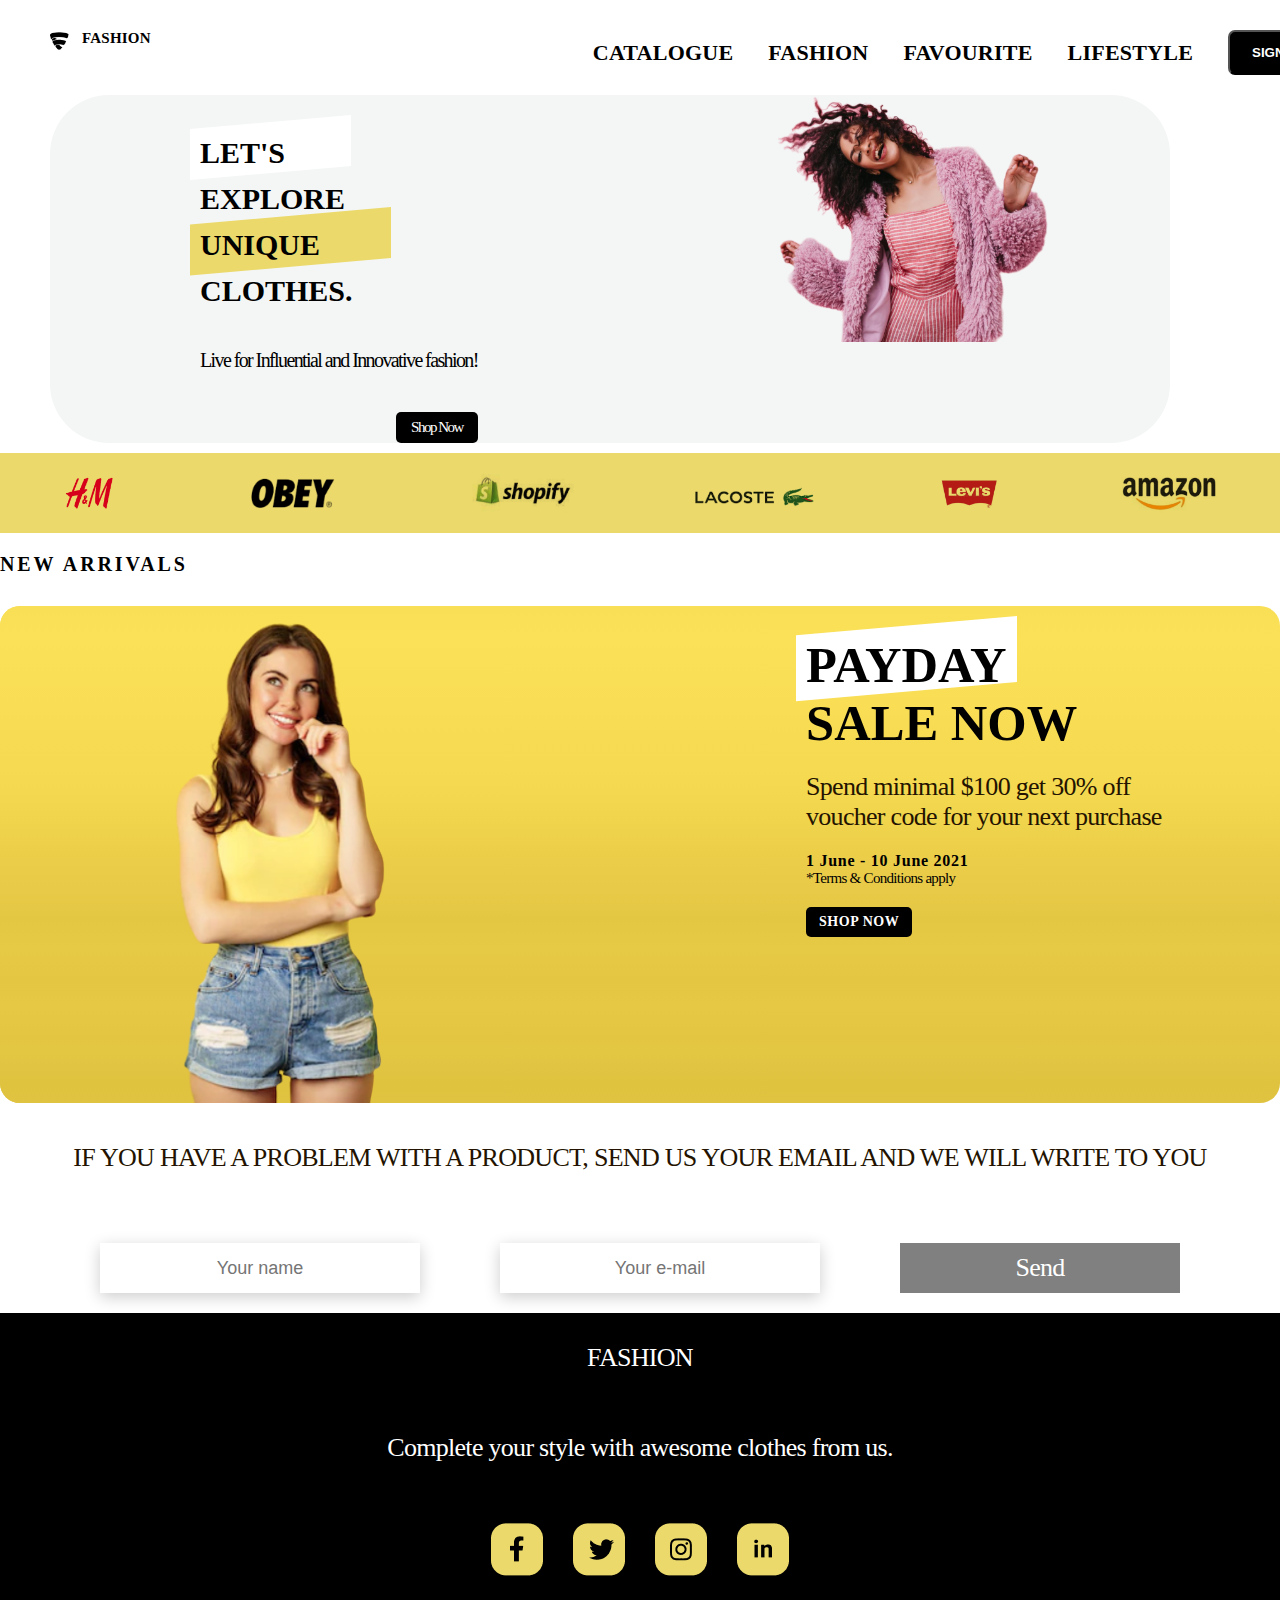
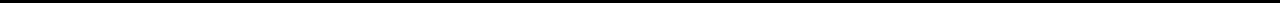
<file: index.html>
<!DOCTYPE html>
<html lang="en">
<head>
    <meta charset="UTF-8">
    <meta http-equiv="X-UA-Compatible" content="IE=edge">
    <meta name="viewport" content="width=device-width, initial-scale=1.0">
    <title>FASHION</title>
    <link rel="stylesheet" href="css/style.css">
</head>
<body>

    <div class="main">

        <header class="header">

            <nav class="navigation">

                <div class="Logo">

                    <ul class="link_logo">
                        <li>
                            <a href="#"> 
                                
                                <img src="img/logo.png" alt="Company Logo">
                            </a>
                            
                        </li>

                        <li>
                            <a href="#"> 
                                <span class="name__Company"> FASHION</span>
                            </a>
                            
                        </li>
                    </ul>

                 

                    
                </div>

                <div class="link">

                    <ul class="link__page">
                        <li><a href="#"> CATALOGUE</a></li>
                        <li><a href="#"> FASHION</a></li>
                        <li><a href="#"> FAVOURITE</a></li>
                        <li><a href="#"> LIFESTYLE</a></li>
                        <li > 
                            <button class="sign"> SIGN</button>
                        </li>  
                    </ul>

                </div>

                <div class="signModel">

                    <div class="signModelForm">

                        <form class="registrForm">
                            <input required placeholder="Your e-mail" name="email" type="email" class="ord_inp email-input">
                            <input required placeholder="Your password" name="password" type="password" class="ord_inp password-input">
                            <div class="container_bnt_sign">
                                <button class="btn_signModel">Sign Up</button>
                            </div>
                            
                        </form>

                    </div>

                </div>

                

            </nav>


        </header>

        <div class="main">

            <div class="main_first">

                <div class="main_first_text">

                    <div class="main_first_text_1">
                        <span class="colored-bg-1">LET'S</span><br>
                        <span class="colored-bg-3"> EXPLORE</span><br>
                        <span class="colored-bg-2">UNIQUE</span><br>
                        <span class="colored-bg-4"> CLOTHES.</span>
                    </div>

                    <div class="main_first_text_2">
                        Live for Influential and Innovative fashion!
                    </div>

                    <div class="main_first_text_button">

                        <button class="main_first_button"> Shop Now</button>

                    </div>

                </div>

                <div class="main_first_img">

                    <img src="img/incendiary-fantastically-beautiful-girl-coat-eco-fur-moves-fun-picture-lovely-lady-pink-clothes-removebg-preview 1.png">

                </div>


            </div>

            <div class="ticker">

                

                    <span class="ticker_img_first">

                        <img src="img/HM.png" alt="HM">
                        <img src="img/Obey.png" alt="Obey">
                        <img src="img/Shopify.png" alt="Shopify">
                        <img src="img/Lacoste.png" alt="Lacoste">
                        <img src="img/Levis.png" alt="Levis">
                        <img src="img/Amazon.png" alt="Amazon">

                    </span>
                                    
                    <span class="ticker_img_second">
                       
                    </span>

                
                    
                
            </div>

            <div class="main_second">

                <div class="main_second_text">
                    NEW ARRIVALS
                </div>


                <div class="main_second_model">
                    
                </div>

            </div>
            
            <div class="main_third">

                <div class="main_third_img">
                    <img src="img/images44.png" alt="Girl">
                </div>

                <div class="main_third_text">

                    
                            <div class="main_third_text_1">
                                    <span class="colored-bg-5">PAYDAY</span><br>
                                    <span class="colored-bg-6">SALE</span>
                                    <span class="colored-bg-7">NOW</span>
                            </div>

                            <span class="main_third_text_2">
                                Spend minimal $100 get 30% off<br> voucher code for your next purchase
                            </span>

                            <span class="main_third_text_3">
                                1 June - 10 June 2021
                            </span>

                            <span class="main_third_text_4">
                                *Terms & Conditions apply
                            </span>

                            <button class="main_third_button">
                                SHOP NOW
                            </button>
                    
                </div>

            </div>

            <div class="main_fours">

                <div class="main_fours_text">
                    If you have a problem with a product, send us your email and we will write to you
                </div>

                <form class="main_fours_form">
                    <input required placeholder="Your name" name="name" type="text" class="ord_inp" >
                    <input required placeholder="Your e-mail" name="email" type="email" class="ord_inp">
                    <button class="btn_fours">Send</button>
                </form>

            </div>

            <div class="mainFormModel">
                <div class="mainFormModelText">
                    
                </div>
            </div>

            <footer class="footer">

                <div class="footer_text">

                    <div class="footer_nameCo">
                        FASHION
                    </div>

                    <div class="footer_text_1">
                        Complete your style with awesome clothes from us.
                    </div>

                    <div class="footer_solcial">
                        
                        <a href="#">
                            <img src="img/fb.png" alt="fb">
                        </a>
                        <a href="#">
                            <img src="img/tw.png" alt="fb">
                        </a>
                        <a href="#">
                            <img src="img/inst.png" alt="fb">
                        </a>
                        <a href="#">
                            <img src="img/in.png" alt="fb">
                        </a>


                    </div>

                </div>

            </footer>

          
           
        </div>


    </div>

    
<script src="js/shop.js"></script>    
</body>
</html>
</file>
<file: css/style.css>
*{
    margin: 0;
    padding: 0;
}
.main{
    overflow: hidden;
}



.navigation  .sign {
    font-weight: bold;
    color: white;
    background-color: black;
    padding: 13px 22px;
    border-radius: 7px;
  }

.navigation a{
    font-weight: bold;
    color: #000;
    text-decoration:none ;
    
   
}

.navigation li{
    font-weight: bold;

   list-style-type: none;
   color: #000;
   font-family: Poppins;
   font-size: 22px;
   font-style: normal;
   font-weight: 500;
   line-height: normal;
   letter-spacing: 0.22px;
}


.navigation {
    display: flex;
    gap: 442px;
    margin-left: 50px;
    margin-top: 30px;
    
}

.navigation .link_logo {
    display: flex;
    
}
.navigation .link_logo img {
    height: 50%;
}


.navigation .link ul{
    display: flex;
    gap: 35px;
    align-items: center;
}



.navigation li:last-child{
  color: #000;
  font-family: Poppins;
  font-size: 15px;
  font-style: normal;
  font-weight: 900;
}

.navigation .loggout_btn{
  color: #F4F6F5;
  background-color: #000;
  border-radius: 10px;
  padding: 2%  4%;
  border: none;

}


.signModelForm{
  display: none;
  position:fixed;
  z-index:1050;
  height: auto;
  left: 35%;
  top: 30%;
  padding: 5%;
  overflow:hidden;
  background-color:rgba(0,0,0,.2)
}
.registrForm{
  display: flex;
justify-content: center;
flex-direction: column;
text-align: center;
gap: 15px;

}

.btn_signModel{
  padding: 15px 20px;
  font-family: Poppins;
font-size: 10px;
font-style: normal;
font-weight: 900;
letter-spacing: 2.88px;
text-transform: uppercase;
}



.main_first{
    display: flex;
    background-color: #F4F6F5;
    border-radius: 59px;
    margin-left: 50px;
    margin-right: 110px;
    gap: 300px;
    position: relative;
    top: 20px;
}

.main_first .main_first_img img{
    max-width: 70%; 
  height: auto; 
}

.main_first .main_first_text{
    
    margin-left: 150px;
    padding-top: 30px;
    gap: 40px;
    display: flex;
    flex-direction: column;
}

.main_first .main_first_text_1{
    color: #000;
font-family: Poppins;
font-size: 30px;
font-style: normal;
font-weight: 900;
line-height: 1.2;
position: relative;


}

.colored-bg-1,
.colored-bg-2,
.colored-bg-3,
.colored-bg-4 {
    position: relative;
    z-index: 1;
    display: inline-block;
    font-weight: bold;
padding-top: 10px;
    
}

.colored-bg-1::before,
.colored-bg-2::before {
    content: "";
    position: absolute;
    z-index: -2;
    padding: 5px 0px ;
   
    transform-origin: top right; /* Устанавливаем точку трансформации */

}

.colored-bg-1::before {
    width: 160.785px;
    height: 40.55px;
    background: #FFF;
    
    top: -10px; /* Отступ сверху */
    left: -10px; /* Перемещаем налево на ширину элемента */
   
    transform: skewY(-5deg); /* Наклоняем под углом */
}

.colored-bg-2::before {
   
    background: #EBD96B;;

    width: 180.785px;
    height: 40.55px;
    padding-left: 20px;
    top: -10px; /* Отступ сверху */
    right:0%; /* Перемещаем направо на ширину элемента */
    left: -10px;
    transform: skewY(-5deg); /* Наклоняем под углом */
}

.main_first_text_2{
    white-space: nowrap;
    color: #000;
font-family: Poppins;
font-size: 20px;
font-style: normal;
font-weight: 400;
line-height: normal;
letter-spacing: -1.6px;
}

.main_first_text_button{
    display: flex;
    justify-content: end;
}

.main_first_text_button .main_first_button{
    background-color: #000;
    color: #FFF;
font-family: Poppins;
font-size: 15px;
font-style: normal;
font-weight: 500;
line-height: normal;
letter-spacing: -1.5px;
padding: 7px 15px;
border-radius: 5px;
border-style: none;
}

 .ticker   {
    margin-top: 30px;
    background-color: #EBD96B;
    display: flex;
    width: 200%;
    animation: ticker  10s linear infinite;
    overflow: hidden;
}


.ticker  span {
    width: 100%;
    display: flex;
   justify-content: space-around;
    height: 80px;
    overflow: hidden;
    
}

.ticker  img {
    width: auto;
    margin: 20px 0px;
    height: 50%;
    
}

@keyframes ticker  {
    0% {
        transform: translateX(0%);
    }
    100% {
        transform: translateX(-50%);
    }
}

.main_second{
    position: relative;
    top: 20px;
    display: flex;
    flex-direction: column;
    gap: 20px;
}

.main_second_model {
    display: flex;
    justify-content: space-around;
  }
  .main_second_text{
    color: #000;
font-family: Poppins;
font-size: 20px;
font-style: normal;
font-weight: 900;
letter-spacing: 2.88px;
text-transform: uppercase;
  }
  .mainModel {
    display: flex;
    flex-direction: column;
    max-width: 20%;
    flex: 1;
  }
  
  .mainModel .modelImages img {
    width: 100%;
    height: auto;
    flex: 1;
  }

  .mainModel div{
    
    max-width: 100%;

  }

  .offer_slide{
    display: flex;
    width: 300%;
  }
  .hidden {
    display: none;
}

.visible {
    display: block;
}


.mainModelText_1{
    color: #000;
font-family: Poppins;
font-size: 19px;
font-style: normal;
font-weight: 500;

letter-spacing: -1.28px;
  }

.mainModelText_2{
    color: #7F7F7F;
font-family: Poppins;
font-size: 16px;
font-style: normal;
font-weight: 500;
letter-spacing: -0.96px;
display: flex;
justify-content: space-between;
  }

.mainModelText_2 button{

    border: none;
    background: none;
    bottom: 5px;
}

.arrow {
    font-size: 17px;
    color: #797979; 
    margin-top: -5%;

}    

 /* .modelImages .imgNone{
    display: none;
}  */

.imgNone.active {
    display: block; 
  }

.main_third {
    display: flex;
    position: relative;
    top: 30px;
    background: linear-gradient(360deg, #E0C340 0%, #DFC23E 3.93%, #E1C441 7.23%, #E3C743 10.23%, #E4C542 13.14%, #E6C744 16.22%, #E7C845 19.84%, #E5C643 24.38%, #E6C945 31.00%, #E3C743 37.19%, #E9CA48 43.33%, #EDCE49 50.36%, #F0D44C 56.57%, #F4D84F 62.71%, #F6DA52 67.12%, #F7DB53 73.77%, #F9DD55 79.08%, #F9DF56 85.64%, #FAE157 93.50%, #F9DF56 100%);
    gap: 300px;
  border-radius: 20px;
    
    
  }

   .main_third_img img{
    width: auto;
    height: 100%;
    position: relative;
    background: linear-gradient(360deg, #E0C340 0%, #DFC23E 3.93%, #E1C441 7.23%, #E3C743 10.23%, #E4C542 13.14%, #E6C744 16.22%, #E7C845 19.84%, #E5C643 24.38%, #E6C945 31.00%, #E3C743 37.19%, #E9CA48 43.33%, #EDCE49 50.36%, #F0D44C 56.57%, #F4D84F 62.71%, #F6DA52 67.12%, #F7DB53 73.77%, #F9DD55 79.08%, #F9DF56 85.64%, #FAE157 93.50%, #F9DF56 100%); 
    border-radius: 20px;
  } 


  .main_third_text{
    display: flex;
    flex-direction: column;
    
  }

  .main_third_text_1{
   
    color: #000;
    font-family: Poppins;
    font-size: 50.608px;
    font-style: normal;
    font-weight: 900;
    padding-top: 20px;
   
  }


  .main_third_text_2{
    padding-top: 20px;
    color: #231300;
font-family: Poppins;
font-size: 26.04px;
font-style: normal;
font-weight: 500;
/* line-height: 52.316px; 145.161% */
letter-spacing: -0.721px;

  }

  .main_third_text_3{
    padding-top: 20px;
    color: #000;
font-family: Poppins;
font-size: 16.04px;
font-style: normal;
font-weight: 700;

letter-spacing: 0.721px;
  }
  

  .main_third_text_4{
    color: #000;
font-family: Poppins;
font-size: 15.04px;
font-style: normal;
font-weight: 400;
letter-spacing: -0.721px;
padding-bottom: 20px;
  }

  .main_third_button{
    
    color: #FFF;
font-family: Poppins;
font-size: 14px;
font-style: normal;
font-weight: 700;
line-height: normal;
letter-spacing: 0.56px;
background-color: #000;
border-radius: 5px;
width: fit-content;
padding: 7px 13px;
border-style: none;

  }

.colored-bg-5 {
    position: relative;
    z-index: 1;
    display: inline-block;
    font-weight: bold;
    padding-top: 10px;
    
}
  
  .colored-bg-5::before {
      content: "";
      position: absolute;
      z-index: -2;
      padding: 5px 0px ;
     
      transform-origin: top right; /* Устанавливаем точку трансформации */
  
  }
  
  .colored-bg-5::before {
      width: 220.785px;
      height: 55.55px;
      background: #FFF;
      
      top: -10px; /* Отступ сверху */
      left: -10px; /* Перемещаем налево на ширину элемента */
     
      transform: skewY(-5deg); /* Наклоняем под углом */
  }



.main_fours{
  position: relative;
  margin-top:70px;
}

.main_fours_text{
  display: flex;
  justify-content: center;
  color: #231300;
  font-family: Poppins;
  font-size: 26.04px;
  font-style: normal;
  font-weight: 500;
  letter-spacing: -0.721px;
  text-transform:uppercase ;
}

.main_fours_form{
  margin-top:70px;
  padding:0 100px;
  display:flex;
  justify-content:space-between;
  align-items:center;
}


  
.ord_inp{
  width:280px;
  height:50px; 
  background:#FFF;
  box-shadow:0 4px 15px rgba(0,0,0,.2);
  border:none;
  font-size:18px;
  text-align:center;
  padding:0 20px;
  outline:0;
}

.btn_fours{
  width:280px;
  height:50px;
  background:gray;
  color: white;
  border: none;
  font-family: Poppins;
  font-size: 26.04px;
  font-style: normal;
  font-weight: 500;
  letter-spacing: -0.721px;
}
.mainFormModel{
  position:fixed;
  top:0;
  left:0;
  z-index:1050;
  display:none;
  width:100%;
  height:100%;
  overflow:hidden;
  background-color:rgba(0,0,0,.2)

}
.mainFormModelText{
  color: #FFF;
  font-family: Poppins;
  font-size: 25.04px;
  font-weight: 500;
  letter-spacing: -0.721px;
  font-style: normal;
  position: relative;
  max-width:300px;
  margin-top: 20%;
  margin-left: 38%;
  background: rgba(1,0,0,.5);
  padding: 40px 60px;
  box-shadow: #000;
}



.footer{
  background: #000;
  margin-top: 20px;
  width: 100%;

}

.footer_text{
  display: flex;
  flex-direction: column;
  justify-content: center;
  align-items: center;
  color: white;
  gap: 60px;
padding-top: 30px;
padding-bottom: 20px;
font-family: Poppins;
  font-size: 26.04px;
  font-style: normal;
  font-weight: 500;
  letter-spacing: -0.721px;

}

.footer_solcial{
  display: flex;
  gap: 30px;
}
</file>
